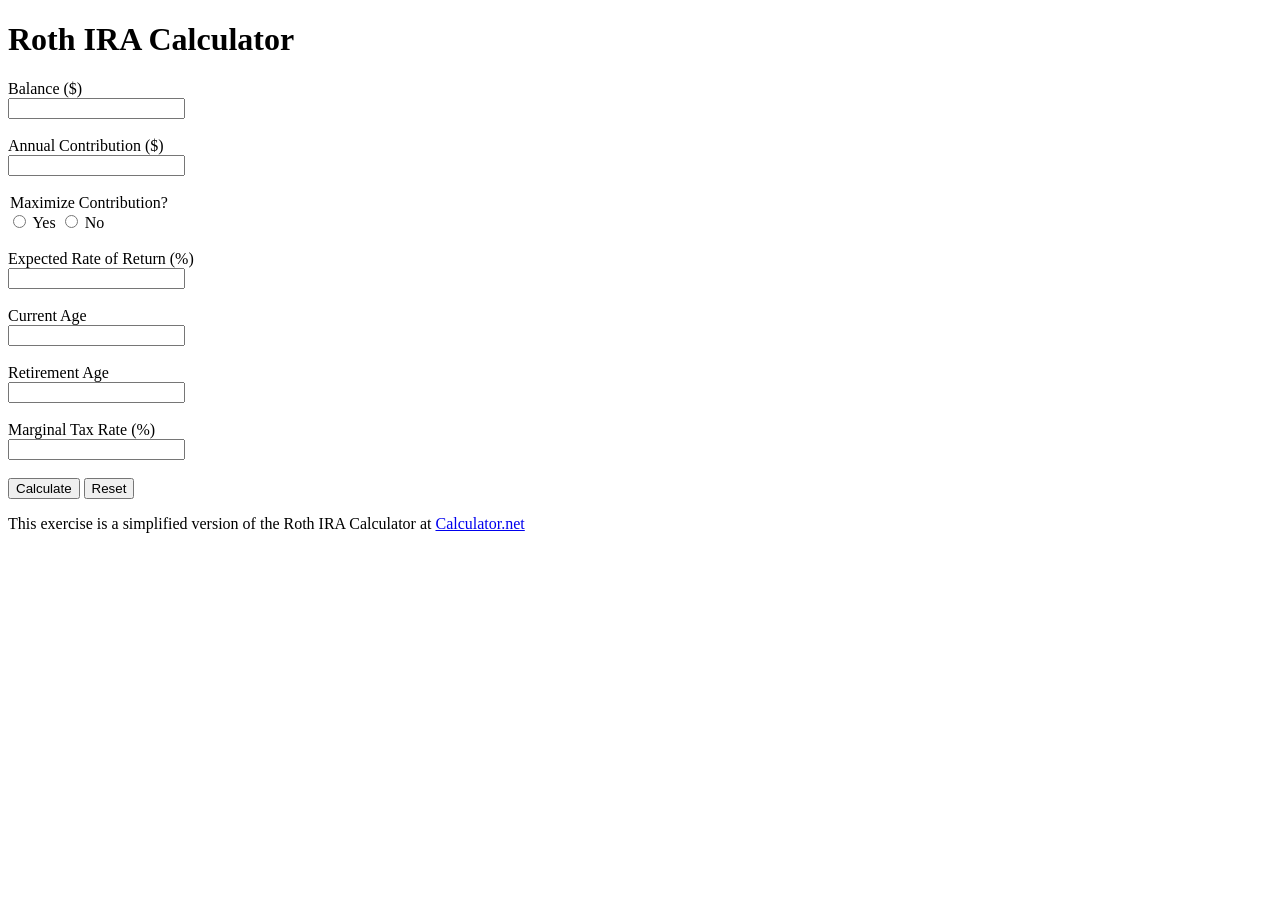
<file: 01-html/02-form.html>
<!doctype html>
<html lang="en">
  <head>
    <meta charset="UTF-8" />
    <meta name="viewport" content="width=device-width, initial-scale=1.0" />
    <meta http-equiv="X-UA-Compatible" content="ie=edge" />
    <title>Exercise 02 - Form</title>
    <style>
      fieldset {
        margin: 0;
        border: 0;
        padding: 0;
      }
    </style>
  </head>
  <body>
    <main>
      <h1>Roth IRA Calculator</h1>
      <form action="/submitform">
        <div>
          <label for="balance">Balance ($)</label><br />
          <input type="text" name="balance" id="balance" />
        </div>
        <br />
        <div>
          <label for="annual">Annual Contribution ($)</label><br />
          <input type="text" name="annual" id="annual" />
        </div>
        <br />
        <fieldset>
          <legend>Maximize Contribution?</legend>
          <input type="radio" name="maximize" id="yes" value="yes" />
          <label for="yes">Yes</label>
          <input type="radio" name="maximize" id="no" value="no" />
          <label for="no">No</label>
        </fieldset>
        <br />
        <div>
          <label for="rate">Expected Rate of Return (%)</label><br />
          <input type="number" name="rate" id="rate" />
        </div>
        <br />
        <div>
          <label for="current">Current Age</label><br />
          <input type="number" name="current" id="current" />
        </div>
        <br />
        <div>
          <label for="retire">Retirement Age</label><br />
          <input type="number" name="retire" id="retire" />
        </div>
        <br />
        <div>
          <label for="tax">Marginal Tax Rate (%)</label><br />
          <input type="number" name="tax" id="tax" />
        </div>
        <br />
        <div>
          <input type="submit" value="Calculate" />
          <input type="reset" value="Reset" />
        </div>
      </form>
      <p>
        This exercise is a simplified version of the Roth IRA Calculator at
        <a href="www.calculator.net">Calculator.net</a>
      </p>
    </main>
  </body>
</html>
</file>
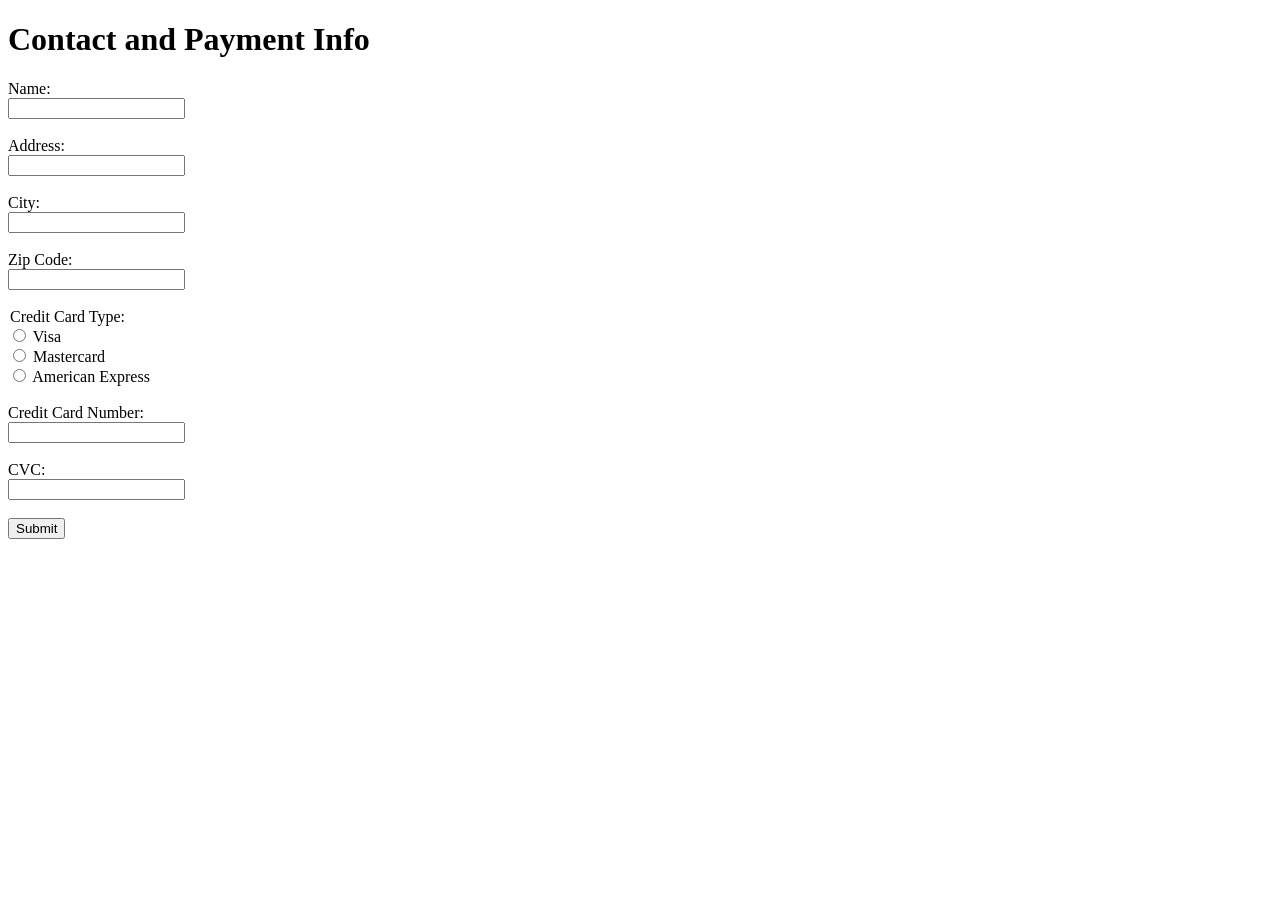
<file: 02-a11y/01-audit.html>
<!doctype html>
<html lang="en">
  <head>
    <meta charset="UTF-8" />
    <meta name="viewport" content="width=device-width, initial-scale=1.0" />
    <title>Exercise 01 - Audit</title>
    <style>
      fieldset {
        border: 0;
        margin: 0;
        padding: 0;
      }
    </style>
  </head>
  <body>
    <main>
      <h1>Contact and Payment Info</h1>
      <form>
        <label for="name">Name:</label><br />
        <input type="text" name="name" id="name" /><br /><br />
        <label for="address">Address:</label><br />
        <input type="text" name="address" id="address" />
        <br /><br />
        <label for="city">City: </label><br />
        <input type="text" name="city" id="city" />
        <br /><br />
        <label for="zip">Zip Code:</label><br />
        <input type="number" name="zip" id="zip" />
        <br /><br />
        <fieldset>
          <legend>Credit Card Type:</legend>
          <input type="radio" name="card" value="visa" id="visa" />
          <label for="visa">Visa</label><br />
          <input type="radio" name="card" value="mastercard" id="mastercard" />
          <label for="mastercard">Mastercard</label><br />
          <input type="radio" name="card" value="amex" id="amex" />
          <label for="amex">American Express</label><br /><br />
        </fieldset>
        <label for="cc_number">Credit Card Number:</label><br />
        <input type="text" name="cc_number" id="cc_number" /><br /><br />
        <label for="cvc">CVC:</label><br />
        <input type="text" name="cvc" id="cvc" /><br /><br />
        <input type="submit" value="Submit" />
      </form>
    </main>
  </body>
</html>
</file>
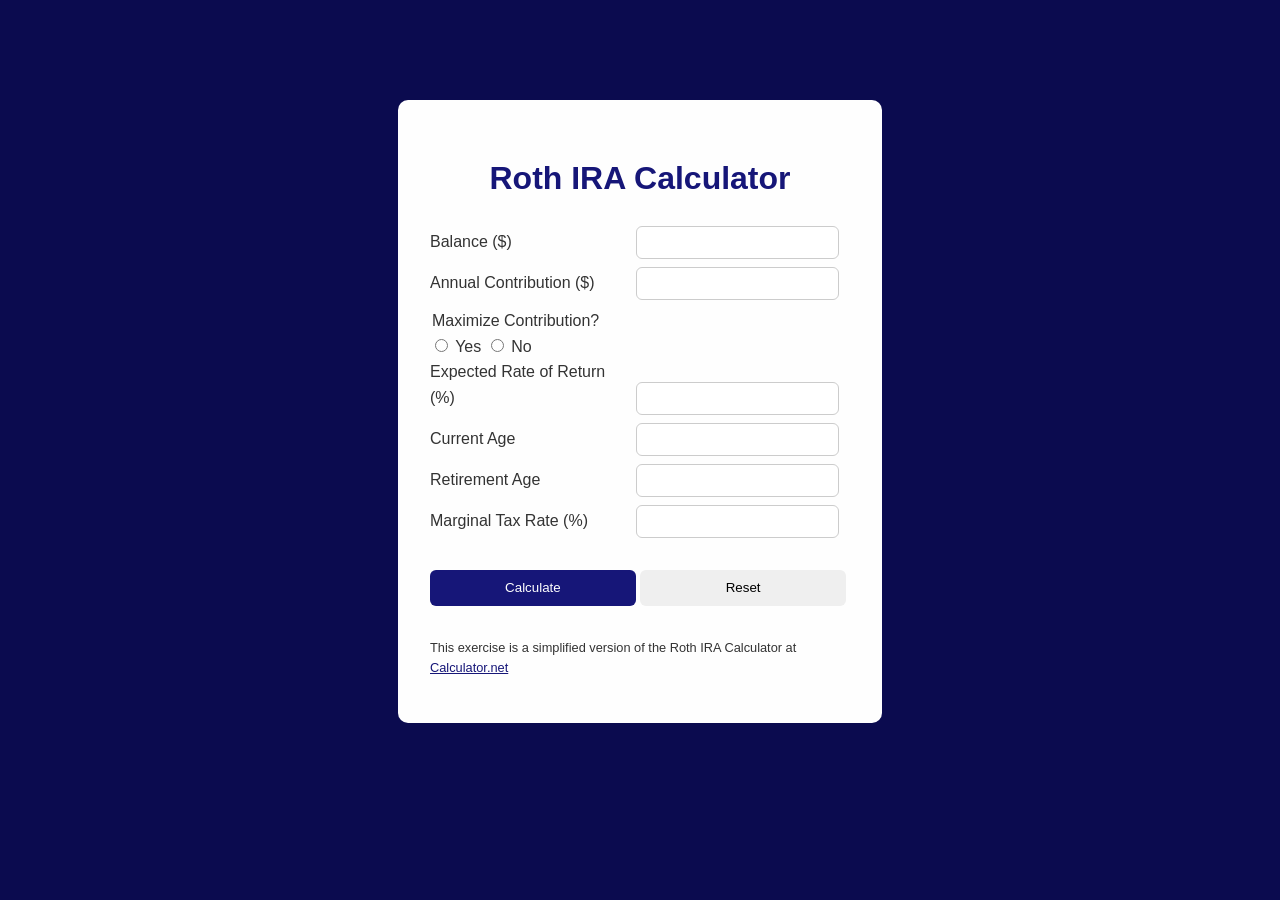
<file: 03-css/02-form.html>
<!doctype html>
<html lang="en">
  <head>
    <meta charset="UTF-8" />
    <meta name="viewport" content="width=device-width, initial-scale=1.0" />
    <meta http-equiv="X-UA-Compatible" content="ie=edge" />
    <title>CSS Exercise 02 - Form</title>
    <link rel="stylesheet" href="styles.css" />
  </head>
  <body class="color-bg-blue">
    <main class="form-container">
      <form action="/submitform" class="ira-form">
        <h1 class="main-heading-form">Roth IRA Calculator</h1>
        <div class="form-element">
          <label class="form-label" for="balance">Balance ($)</label>
          <input class="form-input" type="text" name="balance" id="balance" />
        </div>

        <div class="form-element">
          <label class="form-label" for="annual">Annual Contribution ($)</label>
          <input class="form-input" type="text" name="annual" id="annual" />
        </div>

        <fieldset>
          <legend>Maximize Contribution?</legend>
          <div>
            <input type="radio" name="maximize" id="yes" value="yes" />
            <label for="yes">Yes</label>
            <input type="radio" name="maximize" id="no" value="no" />
            <label for="no">No</label>
          </div>
        </fieldset>

        <div class="form-element">
          <label class="form-label" for="rate"
            >Expected Rate of Return (%)</label
          >
          <input class="form-input" type="number" name="rate" id="rate" />
        </div>

        <div class="form-element">
          <label class="form-label" for="current">Current Age</label>
          <input class="form-input" type="number" name="current" id="current" />
        </div>

        <div class="form-element">
          <label class="form-label" for="retire">Retirement Age</label>
          <input class="form-input" type="number" name="retire" id="retire" />
        </div>

        <div class="form-element">
          <label class="form-label" for="tax">Marginal Tax Rate (%)</label>
          <input class="form-input" type="number" name="tax" id="tax" />
        </div>

        <div class="form-element">
          <input class="btn btn-submit" type="submit" value="Calculate" />
          <input class="btn btn-reset" type="reset" value="Reset" />
        </div>

        <p class="form-note">
          This exercise is a simplified version of the Roth IRA Calculator at
          <a href="www.calculator.net">Calculator.net</a>
        </p>
      </form>
    </main>
  </body>
</html>
</file>
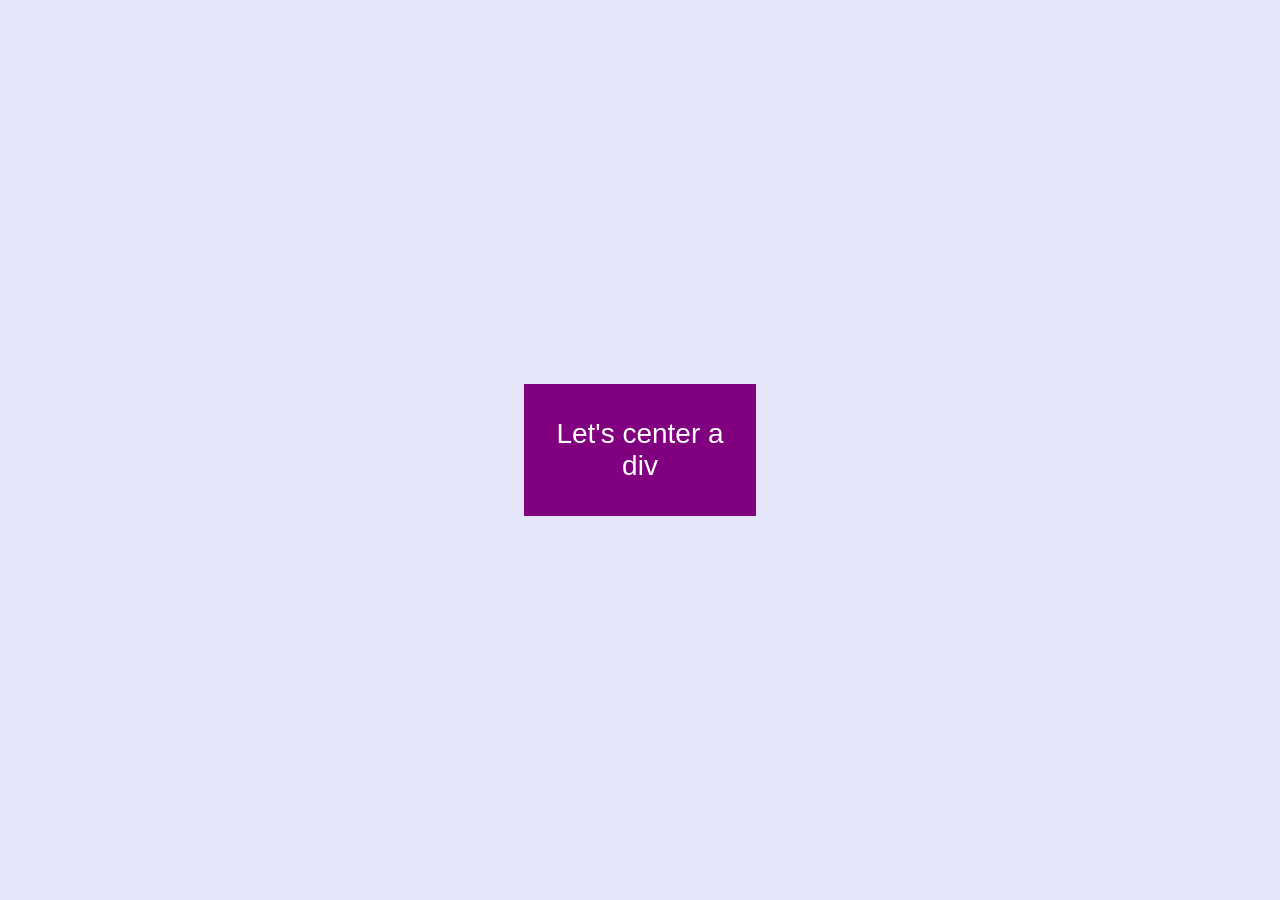
<file: 04-css-layout/01-center.html>
<!doctype html>
<html lang="en">
  <head>
    <meta charset="UTF-8" />
    <meta name="viewport" content="width=device-width, initial-scale=1.0" />
    <title>CSS Layout Exercise 01 - Center</title>
    <link rel="stylesheet" href="styles.css" />
  </head>
  <body>
    <main class="container">
      <div class="box">Let's center a div</div>
    </main>
  </body>
</html>
</file>
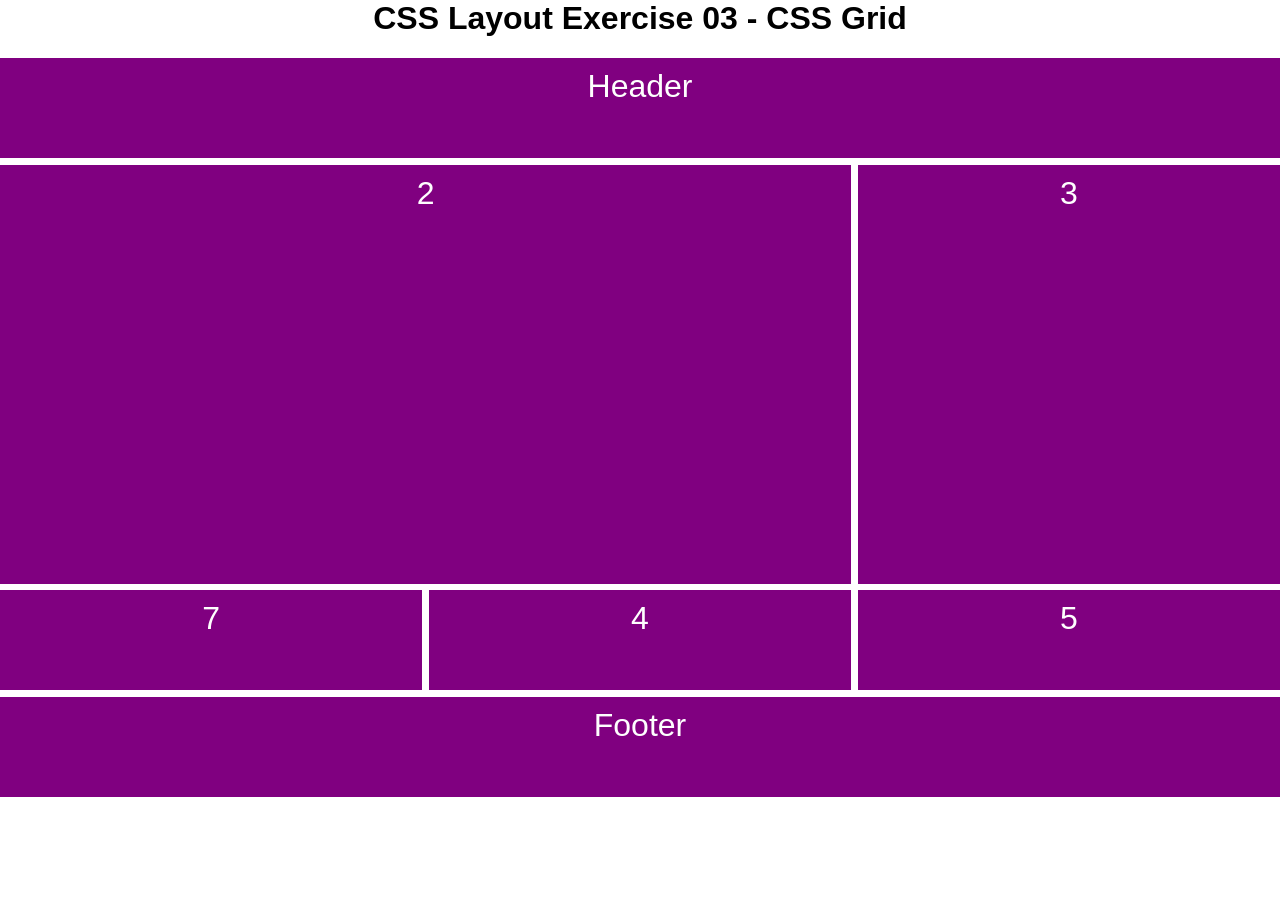
<file: 04-css-layout/03-css-grid.html>
<html lang="en">
  <head>
    <meta charset="UTF-8" />
    <meta name="viewport" content="width=device-width, initial-scale=1.0" />
    <title>CSS Layout Exercise 03 - CSS Grid</title>
    <link rel="stylesheet" href="styles.css" />
  </head>
  <body>
    <main>
      <h1>CSS Layout Exercise 03 - CSS Grid</h1>
      <section class="grid-container">
        <header class="grid-item item1">Header</header>
        <div class="grid-item item2">2</div>
        <div class="grid-item item3">3</div>
        <div class="grid-item item4">4</div>
        <div class="grid-item item5">5</div>
        <div class="grid-item item6">6</div>
        <div class="grid-item item7">7</div>
        <footer class="grid-item item8">Footer</footer>
      </section>
    </main>
  </body>
</html>
</file>
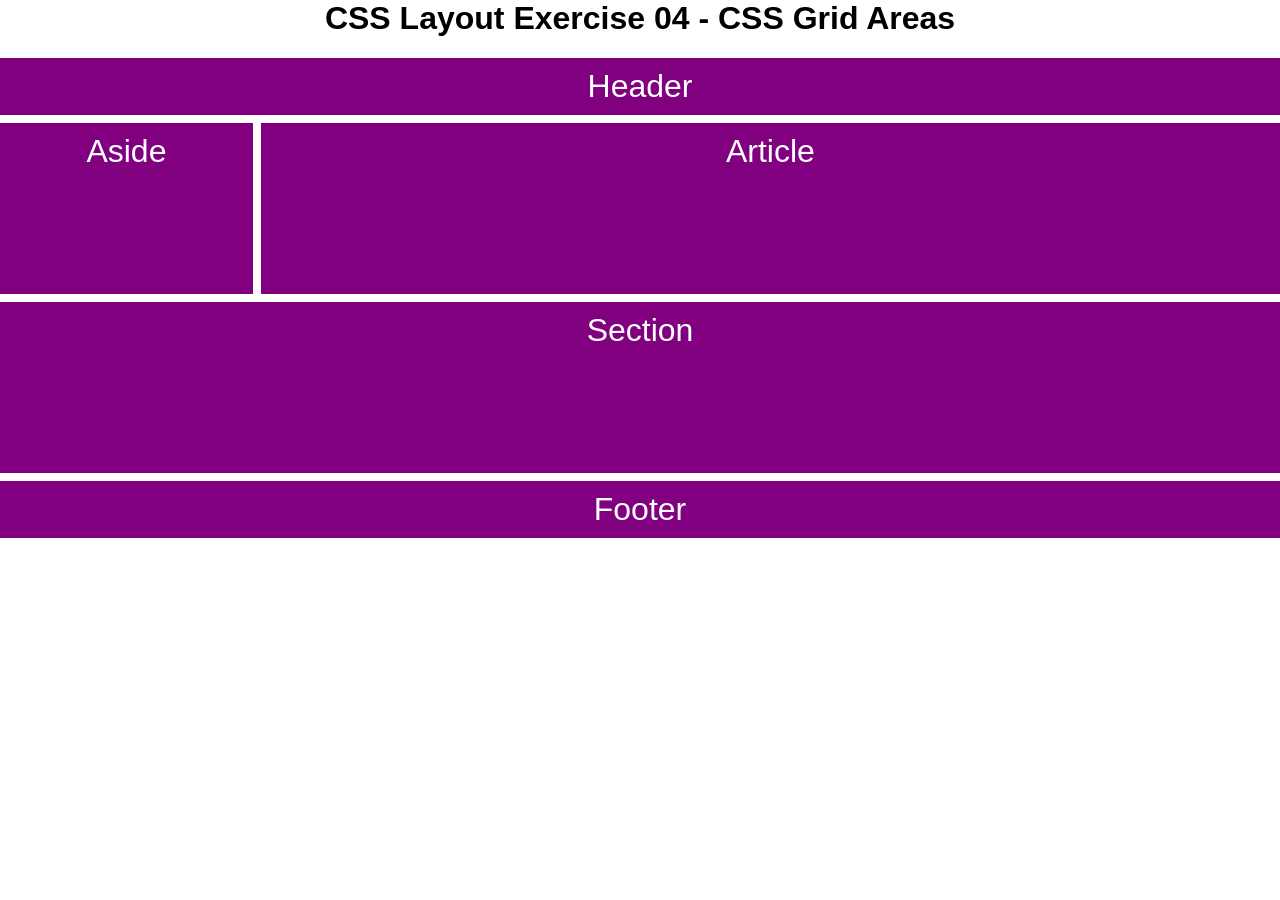
<file: 04-css-layout/04-css-grid-area.html>
<html lang="en">
  <head>
    <meta charset="UTF-8" />
    <meta name="viewport" content="width=device-width, initial-scale=1.0" />
    <title>CSS Layout Exercise 04 - CSS Grid Areas</title>
    <link rel="stylesheet" href="styles.css" />
  </head>
  <body>
    <h1>CSS Layout Exercise 04 - CSS Grid Areas</h1>
    <main class="grid-area-container">
      <header class="grid-item header">Header</header>
      <article class="grid-item article">Article</article>
      <aside class="grid-item aside">Aside</aside>
      <section class="grid-item section">Section</section>
      <footer class="grid-item footer">Footer</footer>
    </main>
  </body>
</html>
</file>
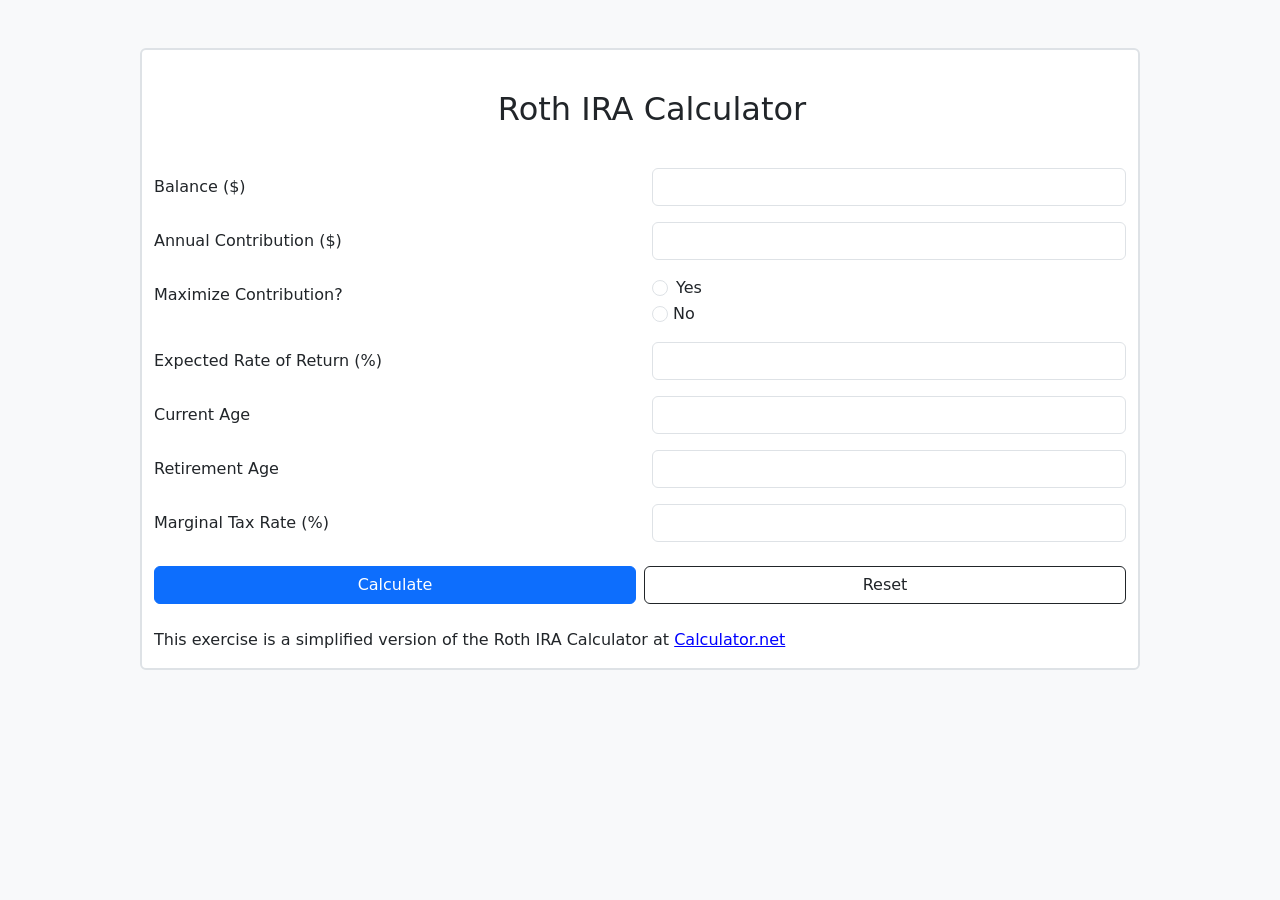
<file: 05-bootstrap/02-form.html>
<!doctype html>

<html lang="en">
  <head>
    <meta charset="UTF-8" />
    <meta name="viewport" content="width=device-width, initial-scale=1.0" />
    <title>Bootstrap Exercise 02 - Form</title>
    <link
      href="https://cdn.jsdelivr.net/npm/bootstrap@5.3.3/dist/css/bootstrap.min.css"
      rel="stylesheet"
    />
    <link rel="stylesheet" href="styles.css" />
    <script src="https://cdn.jsdelivr.net/npm/bootstrap@5.3.3/dist/js/bootstrap.bundle.min.js"></script>
  </head>
  <body class="bg-light">
    <main class="d-flex align-items-center">
      <form
        action="/submit"
        class="ira-form container mt-5 border border-2 bg-white rounded"
      >
        <div class="row col-12 my-3">
          <h1 class="text-center m-4 fs-2">Roth IRA Calculator</h1>
        </div>
        <div class="row mb-3">
          <label class="col-sm-6 col-col-sm-6 col-form-label" for="balance"
            >Balance ($)</label
          >
          <div class="col-sm-6">
            <input
              class="form-control"
              type="text"
              name="balance"
              id="balance"
            />
          </div>
        </div>

        <div class="row mb-3">
          <label class="col-sm-6 col-form-label" for="annual"
            >Annual Contribution ($)</label
          >
          <div class="col-sm-6">
            <input class="form-control" type="text" name="annual" id="annual" />
          </div>
        </div>

        <fieldset class="row mb-3">
          <legend class="col-sm-6 col-form-label">
            Maximize Contribution?
          </legend>
          <div class="col-sm-6">
            <div class="form-check">
              <input
                type="radio"
                class="form-check-input"
                name="maximize"
                id="yes"
                value="yes"
              />
              <label class="form-check-label" for="yes">Yes</label>
            </div>
            <div class="col-sm-6">
              <input
                type="radio"
                class="form-check-input"
                name="maximize"
                id="no"
                value="no"
              />
              <label class="form-check-label" for="no">No</label>
            </div>
          </div>
        </fieldset>

        <div class="row mb-3">
          <label class="col-sm-6 col-form-label" for="rate"
            >Expected Rate of Return (%)</label
          >
          <div class="col-sm-6">
            <input class="form-control" type="number" name="rate" id="rate" />
          </div>
        </div>

        <div class="row mb-3">
          <label class="col-sm-6 col-form-label" for="current"
            >Current Age</label
          >
          <div class="col-sm-6">
            <input
              class="form-control"
              type="number"
              name="current"
              id="current"
            />
          </div>
        </div>

        <div class="row mb-3">
          <label class="col-sm-6 col-form-label" for="retire"
            >Retirement Age</label
          >
          <div class="col-sm-6">
            <input
              class="form-control"
              type="number"
              name="retire"
              id="retire"
            />
          </div>
        </div>

        <div class="row mb-3">
          <label class="col-sm-6 col-form-label" for="tax"
            >Marginal Tax Rate (%)</label
          >
          <div class="col-sm-6">
            <input class="form-control" type="number" name="tax" id="tax" />
          </div>
        </div>

        <div class="row my-4">
          <div class="d-flex gap-2">
            <input
              class="btn btn-primary w-100"
              type="submit"
              value="Calculate"
            />
            <input
              class="btn btn-outline-dark w-100"
              type="reset"
              value="Reset"
            />
          </div>
        </div>

        <p class="form-note">
          This exercise is a simplified version of the Roth IRA Calculator at
          <a class="text-primary" href="www.calculator.net">Calculator.net</a>
        </p>
      </form>
    </main>
  </body>
</html>
</file>
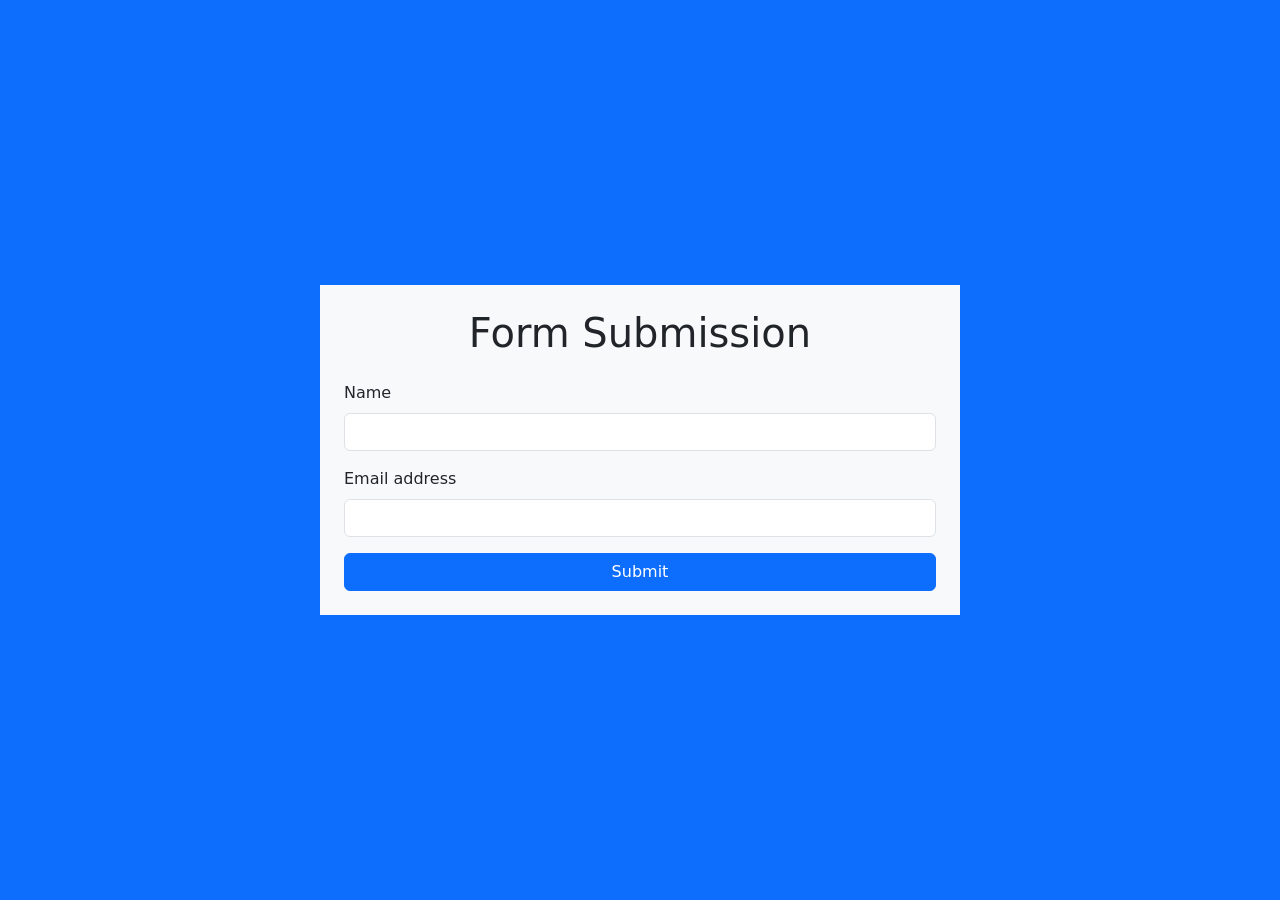
<file: 09-nodejs/exercise/form.html>
<!doctype html>
<html lang="en">
  <head>
    <meta charset="UTF-8" />
    <meta http-equiv="X-UA-Compatible" content="IE=edge" />
    <meta name="viewport" content="width=device-width, initial-scale=1.0" />
    <link
      rel="stylesheet"
      href="https://cdn.jsdelivr.net/npm/bootstrap@5.0.2/dist/css/bootstrap.min.css"
    />
    <title>Form Submission</title>
  </head>
  <body
    class="bg-primary min-vh-100 d-flex align-items-center justify-content-center"
  >
    <main class="container w-50 aling-items-center p-4 bg-light">
      <h1 class="mb-4 text-center">Form Submission</h1>
      <form method="post" action="/formExerciseSubmit">
        <div class="mb-3">
          <label for="name" class="form-label">Name</label>
          <input type="text" class="form-control" name="nameInput" id="name" />
        </div>
        <div class="mb-3">
          <label for="email" class="form-label">Email address</label>
          <input
            type="email"
            class="form-control"
            name="emailInput"
            id="email"
          />
        </div>
        <button type="submit" class="btn btn-primary w-100">Submit</button>
      </form>
    </main>
  </body>
</html>
</file>
<file: 03-css/styles.css>
:root {
  --background-color: #f7f7f7;
  --text-color: #333333;
  --ice-blue-juvie: #8fbcd4;
  --gothic-gray-blue: #6f8796;
  --dark-slate-infinity: #1f2a33;
  --gray-border: #cccccc;
  --table-emphasis-background: #eceaea;
  --table-background: #fafafa;
  --form-white: #fefefe;
  --midnight-blue: #161678;
  --midnight-blue-dark: #0b0b4f;
}

body {
  font-family: Arial, sans-serif;
  margin: 0;
  background-color: var(--background-color);
  color: var(--text-color);
  line-height: 1.6;
}
fieldset {
  border: 0;
  margin: 0;
  padding: 0;
}

/* Navigation */
.nav {
  background-color: var(--dark-slate-infinity);
}
.nav-list {
  margin: 0;
  padding: 1rem;
  padding-left: 0;
  text-align: center;
  list-style: none;
}
.nav-item {
  display: inline-block;
  margin: 0 1rem;
}
.nav-link {
  border-radius: 4px;
  padding: 0.3rem 0.5rem;
  text-decoration: none;
  font-weight: 500;
  color: var(--ice-blue-juvie);
  transition:
    background 0.2s,
    color 0.2s;
}
.nav-link:hover {
  padding: 0.25rem;
  background-color: var(--ice-blue-juvie);
  color: var(--dark-slate-infinity);
}

/*Main area styles*/
.books-container {
  max-width: 800px;
  margin: 0 auto;
  margin-bottom: 50px;
  padding: 0 1rem;
}
.main-heading {
  margin: 2rem;
  text-align: center;
  color: var(--gothic-gray-blue);
}
.font-cinzel {
  font-family: "Cinzel";
}

/*Section Styles */
.h2 {
  border-bottom: 1px solid var(--gray-border);
}
.section {
  margin-top: 2rem;
}

/*Book List styles*/
.books-list li {
  margin-bottom: 0.5rem;
}
.books-list li > ol {
  margin-top: 0.4rem;
}

/*Images styles*/
.images-container {
  text-align: center;
}

.book-image {
  transition: transform 0.2s ease;
  border-radius: 6px;
}
.book-image:hover {
  transform: scale(1.1);
}

/* Table */
.table {
  border-collapse: collapse;
}

.table th,
.table td {
  border: 1px solid var(--gray-border);
  text-align: center;
  padding: 0.5rem;
}

.table tr:nth-child(even) {
  background-color: var(--table-background);
}

.table-heading {
  background-color: var(--table-emphasis-background);
}
.table-footer td {
  font-weight: bold;
  background-color: var(--table-emphasis-background);
}

/*Form - IRA Roth Calculator */
.form-container {
  max-width: 420px;
  margin: 100px auto;
  padding: 2rem;
  border-radius: 10px;
  background-color: var(--form-white);
}

.color-bg-blue {
  background-color: var(--midnight-blue-dark);
}

.main-heading-form {
  text-align: center;
  color: var(--midnight-blue);
}

.form-element {
  margin-bottom: 0.5rem;
}

.form-label {
  display: inline-block;
  width: 48%;
}
.form-input {
  display: inline-block;
  width: 44%;
  border: 1px solid var(--gray-border);
  border-radius: 6px;
  padding: 0.5rem;
}
.form-radios {
  margin-left: 40px;
  margin-bottom: 0.75rem;
}

.form-element:last-of-type {
  margin: 2rem 0;
}

.btn {
  display: inline-block;
  width: 49%;
  border: 0;
  padding: 0.65rem 1rem;
  border-radius: 6px;
}
.btn-submit {
  background-color: var(--midnight-blue);
  color: var(--form-white);
}
.btn-submit:hover {
  background-color: var(--midnight-blue-dark);
}
.btn-reset:hover {
  background-color: #bbbbbb;
}
.form-note {
  font-size: 0.8rem;
}
.form-note a {
  color: var(--midnight-blue);
}
</file>
<file: 04-css-layout/styles.css>
:root {
  --purple: #800080;
  --lavendar: #e6e6fa;
  --light-text-color: #fefefe;
  --dark-background-color: #121212;
  --hover-color: limegreen;
}

body {
  font-family: Arial, Helvetica, sans-serif;
  margin: 0;
}

/* Exercise 01 - Center */
.container {
  display: flex;
  justify-content: center;
  align-items: center;
  height: 100vh;
  background-color: var(--lavendar);
}

.box {
  width: 200px;
  height: 100px;
  padding: 1rem;
  background: var(--purple);
  color: var(--light-text-color);
  font-size: 1.75rem;
  text-align: center;

  /* Center text*/
  display: flex;
  align-items: center;
}

h1 {
  text-align: center;
}

/* Common styles for Flexbox and CSS Grid */
.flex-item,
.grid-item {
  padding: 10px;
  background-color: var(--purple);
  color: var(--light-text-color);
  font-size: 2em;
  text-align: center;
}

.flex-item {
  width: 160px;
  height: 80px;
  margin: 10px;
}

/* Exercise 02 - Flexbox */

.top-of-page,
.bottom-of-page {
  background: var(--dark-background-color);
  color: var(--light-text-color);
  min-height: 100px;
}

.top-of-page {
  display: flex;
  justify-content: space-between;
  align-items: center;
  padding: 1rem;
}

.navigation {
  display: flex;
  gap: 1rem;
  justify-content: flex-end;
}

.navigation .nav-link {
  padding-bottom: 3px;
  color: var(--light-text-color);
  text-decoration: none;
}

.navigation .nav-link:hover {
  color: var(--hover-color);
  border-bottom: 3px solid var(--hover-color);
}

.main-area {
  display: flex;
  flex-wrap: wrap;
  justify-content: center;
  gap: 1rem;
  margin-bottom: 1rem;
}

.page-area {
  max-width: 350px;
  padding: 20px;
  border: 1px solid var(--dark-background-color);
  border-radius: 6px;
}
.figure {
  margin: 0 auto;
  text-align: center;
}
.figure img {
  margin: 0 auto;
}

.figure figcaption {
  margin-top: 1rem;
}

.bottom-of-page {
  display: flex;
  justify-content: center;
  align-items: center;
}

/* Exercise 03 - CSS Grid */
.grid-container {
  display: grid;
  grid-template-columns: repeat(6, 1fr);
  grid-template-rows: repeat(7, 100px);
  gap: 0.4rem;
}

.grid-container .item1,
.grid-container .item8 {
  grid-column: span 6;
  /*grid-column: 1 / 4;*/
}
.grid-container .item2 {
  grid-column: 1 / 5;
  grid-row: 2/6;
}
.grid-container .item3 {
  grid-column: span 2;
  grid-row: span 4;
}
.grid-container .item4,
.grid-container .item5 {
  grid-column: span 2;
}
.grid-container .item6 {
  display: none;
}
.grid-container .item7 {
  grid-column: 1 / 3;
  grid-row-start: 6;
}

/* Exercise 04 - CSS Grid Areas */
.header {
  grid-area: header;
}
.article {
  grid-area: article;
}
.section {
  grid-area: section;
}
.aside {
  grid-area: aside;
}
.footer {
  grid-area: footer;
}
.grid-area-container {
  display: grid;
  grid-template-columns: 3fr 1fr;
  grid-template-rows: repeat(9, 1fr);
  gap: 0.5rem;
  grid-template-areas:
    "header"
    "article"
    "article"
    "article"
    "section"
    "section"
    "section"
    "aside"
    "footer";
}

@media (min-width: 415px) {
  .grid-area-container {
    grid-template-columns: 3fr 1fr;
    grid-template-rows: repeat(9, 1fr);
    grid-template-areas:
      "header   header"
      "article  aside"
      "article  aside"
      "article  aside"
      "section  section"
      "section  section"
      "section  section"
      "footer   footer";
  }
}

@media (min-width: 992px) {
  .grid-area-container {
    grid-template-columns: 1fr 2fr 2fr;
    grid-template-rows: 1fr 3fr 3fr 1fr;
    grid-template-areas:
      "header   header    header"
      "aside    article   article"
      "section  section   section"
      "footer   footer    footer";
  }
}
/*.grid-area-container .article,
.grid-area-container .section {
  grid-row: span 3;
}

.grid-area-container .aside {
  grid-row-start: 8;
}
*/
</file>
<file: 05-bootstrap/styles.css>
.ira-form {
  max-width: 1000px;
}

.text-primary {
  color: blue !important;
}
</file>
